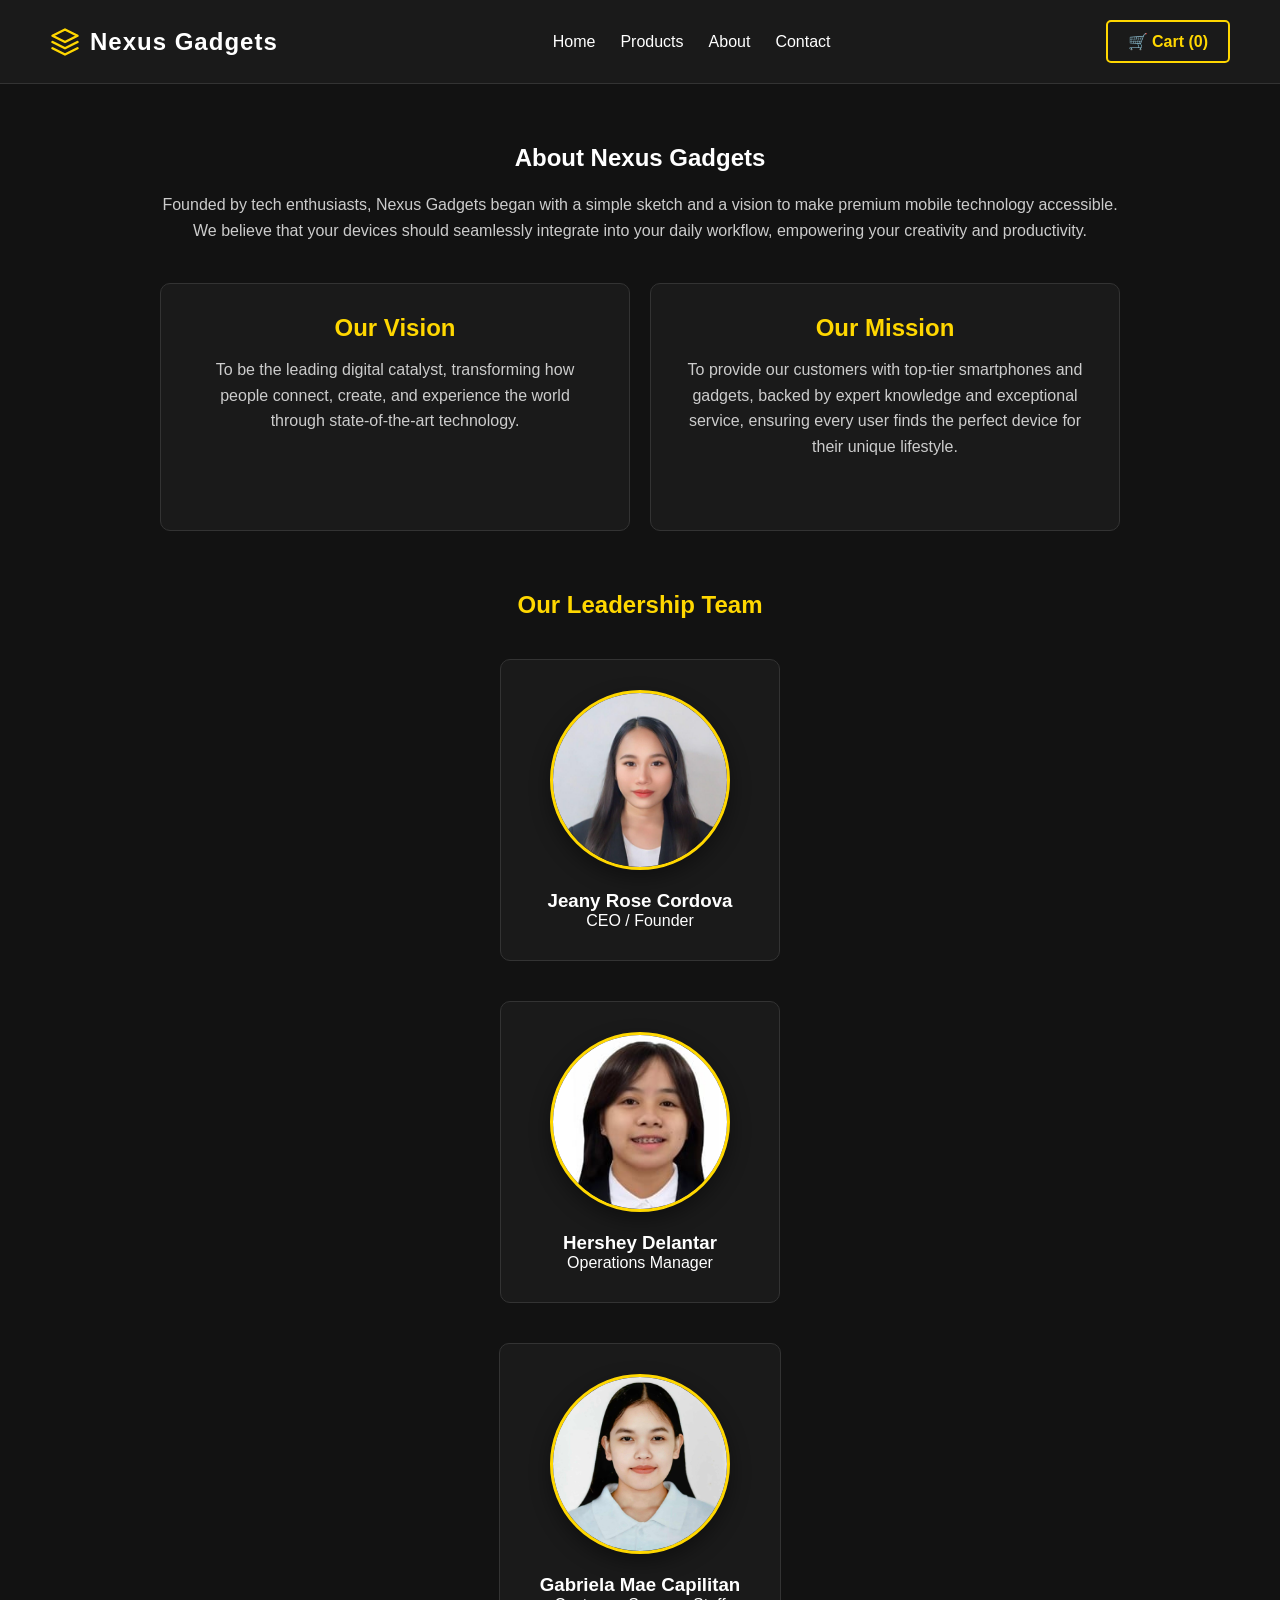
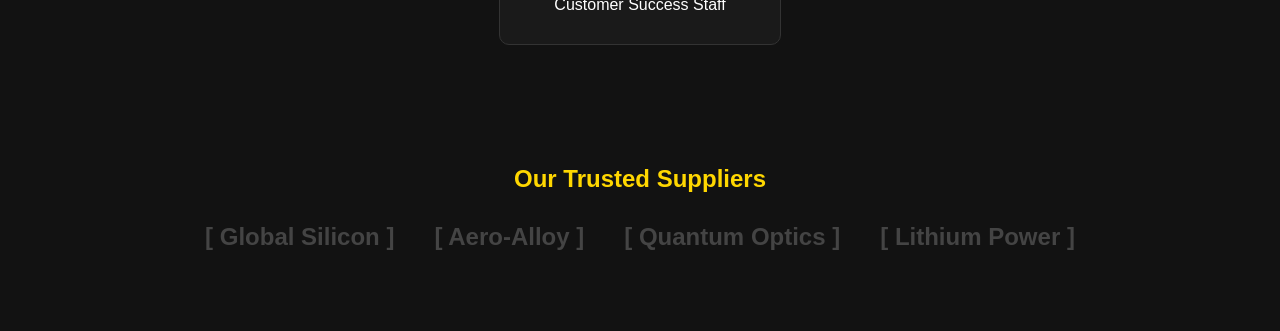
<file: about.html>
<!DOCTYPE html>
<html lang="en">
<head>
    <meta charset="UTF-8">
    <meta name="viewport" content="width=device-width, initial-scale=1.0">
    <title>Nexus Gadgets | About Us</title>
    <link rel="stylesheet" href="style.css">
    
    <link rel="preconnect" href="https://app.snipcart.com">
    <link rel="preconnect" href="https://cdn.snipcart.com">
    <link rel="stylesheet" href="https://cdn.snipcart.com/themes/v3.0.31/default/snipcart.css" />
</head>
<body>

    <header>
        <div class="logo" style="display: flex; align-items: center; gap: 10px;">
            <svg width="30" height="30" viewBox="0 0 24 24" fill="none" stroke="#FFD700" stroke-width="2" stroke-linecap="round" stroke-linejoin="round">
                <polygon points="12 2 2 7 12 12 22 7 12 2"></polygon>
                <polyline points="2 17 12 22 22 17"></polyline>
                <polyline points="2 12 12 17 22 12"></polyline>
            </svg>
            Nexus Gadgets
        </div>
        <nav>
            <ul class="nav-links">
                <li><a href="index.html">Home</a></li>
                <li><a href="products.html">Products</a></li>
                <li><a href="about.html">About</a></li>
                <li><a href="contact.html">Contact</a></li>
            </ul>
        </nav>
        <button class="snipcart-checkout yellow-basket">
            🛒 Cart (<span class="snipcart-items-count">0</span>)
        </button>
    </header>

    <main class="about-container">
        <section class="company-info">
            <h1>About Nexus Gadgets</h1>
            <p>Founded by tech enthusiasts, Nexus Gadgets began with a simple sketch and a vision to make premium mobile technology accessible. We believe that your devices should seamlessly integrate into your daily workflow, empowering your creativity and productivity.</p>
            
            <div class="mission-vision">
                <div class="card">
                    <h2>Our Vision</h2>
                    <p>To be the leading digital catalyst, transforming how people connect, create, and experience the world through state-of-the-art technology.</p>
                </div>
                <div class="card">
                    <h2>Our Mission</h2>
                    <p>To provide our customers with top-tier smartphones and gadgets, backed by expert knowledge and exceptional service, ensuring every user finds the perfect device for their unique lifestyle.</p>
                </div>
            </div>
        </section>

        <section class="team-section">
            <h2>Our Leadership Team</h2>
            
            <div class="hierarchy">
                <div class="tier ceo-tier">
                    <div class="team-member">
                        <img src="ceo.jpg" alt="Mojad" class="team-img">
                        <h3>Jeany Rose Cordova </h3>
                        <p class="role">CEO / Founder</p>
                    </div>
                </div>

                <div class="tier manager-tier">
                    <div class="team-member">
                        <img src="manager.jpg" alt="Alex Chen" class="team-img">
                        <h3>Hershey Delantar</h3>
                        <p class="role">Operations Manager</p>
                    </div>
                </div>

                <div class="tier staff-tier">
                    <div class="team-member">
                        <img src="staff.jpg" alt="Taylor Smith" class="team-img">
                        <h3>Gabriela Mae Capilitan</h3>
                        <p class="role">Customer Success Staff</p>
                    </div>
                </div>
            </div>
        </section>

      <section class="suppliers" style="border-top: none; margin-bottom: 20px;">
            <h2 style="color: #FFD700; margin-bottom: 30px;">Our Trusted Suppliers</h2>
            <div class="supplier-logos">
                <span>[ Global Silicon ]</span>
                <span>[ Aero-Alloy ]</span>
                <span>[ Quantum Optics ]</span>
                <span>[ Lithium Power ]</span>
            </div>
        </section>
    </main>

    <script async src="https://cdn.snipcart.com/themes/v3.0.31/default/snipcart.js"></script>
    <div hidden id="snipcart" data-api-key="ODQwMzdhNmEtYWU3Ny00MjI5LTlhM2MtNGY4MDAyZmQyNzFiNjM5MDkyNjI5MzI3NDUwMDEy"></div>
    <script src="script.js"></script>
</body>
</html>
</file>
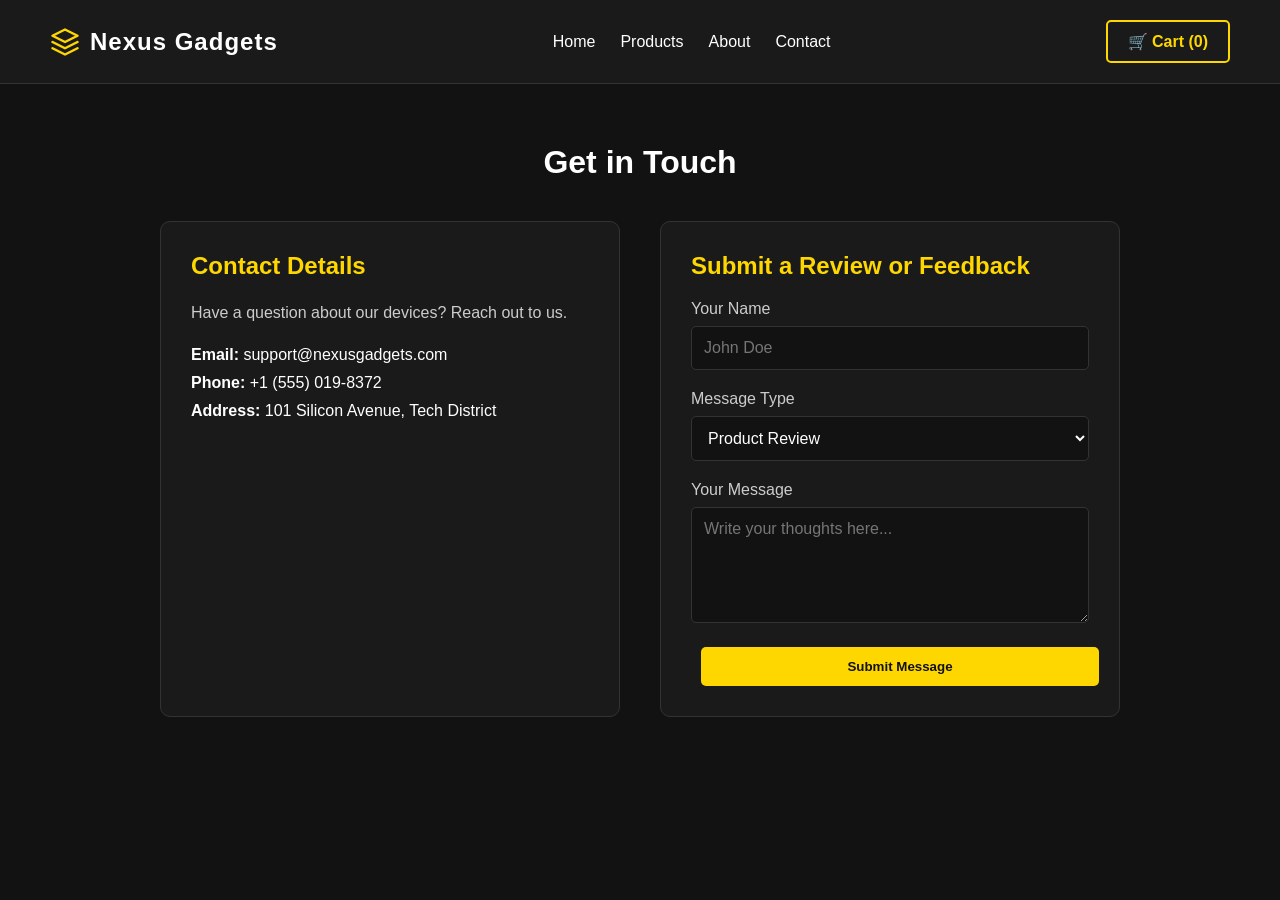
<file: contact.html>
<!DOCTYPE html>
<html lang="en">
<head>
    <meta charset="UTF-8">
    <meta name="viewport" content="width=device-width, initial-scale=1.0">
    <title>Nexus Gadgets | Contact</title>
    <link rel="stylesheet" href="style.css">
    
    <link rel="preconnect" href="https://app.snipcart.com">
    <link rel="preconnect" href="https://cdn.snipcart.com">
    <link rel="stylesheet" href="https://cdn.snipcart.com/themes/v3.0.31/default/snipcart.css" />
</head>
<body>

    <header>
        <div class="logo" style="display: flex; align-items: center; gap: 10px;">
    <svg width="30" height="30" viewBox="0 0 24 24" fill="none" stroke="#FFD700" stroke-width="2" stroke-linecap="round" stroke-linejoin="round">
        <polygon points="12 2 2 7 12 12 22 7 12 2"></polygon>
        <polyline points="2 17 12 22 22 17"></polyline>
        <polyline points="2 12 12 17 22 12"></polyline>
    </svg>
    Nexus Gadgets
</div>
        <nav>
            <ul class="nav-links">
                <li><a href="index.html">Home</a></li>
                <li><a href="products.html">Products</a></li>
                <li><a href="about.html">About</a></li>
                <li><a href="contact.html">Contact</a></li>
            </ul>
        </nav>
        <button class="snipcart-checkout yellow-basket">
            🛒 Cart (<span class="snipcart-items-count">0</span>)
        </button>
    </header>

    <main class="contact-container">
        <h1 style="text-align: center; margin-bottom: 40px;">Get in Touch</h1>
        
        <div class="contact-wrapper">
            <div class="contact-info">
                <h2>Contact Details</h2>
                <p>Have a question about our devices? Reach out to us.</p>
                <ul class="info-list">
                    <li><strong>Email:</strong> support@nexusgadgets.com</li>
                    <li><strong>Phone:</strong> +1 (555) 019-8372</li>
                    <li><strong>Address:</strong> 101 Silicon Avenue, Tech District</li>
                </ul>
            </div>

            <div class="contact-form-container">
                <h2>Submit a Review or Feedback</h2>
                <form class="contact-form" onsubmit="event.preventDefault(); alert('Thank you! Your feedback has been submitted successfully.'); this.reset();">
                    <div class="form-group">
                        <label for="name">Your Name</label>
                        <input type="text" id="name" required placeholder="John Doe">
                    </div>
                    <div class="form-group">
                        <label for="type">Message Type</label>
                        <select id="type">
                            <option value="review">Product Review</option>
                            <option value="feedback">Website Feedback</option>
                        </select>
                    </div>
                    <div class="form-group">
                        <label for="message">Your Message</label>
                        <textarea id="message" rows="5" required placeholder="Write your thoughts here..."></textarea>
                    </div>
                    <button type="submit" class="btn primary-btn" style="width: 100%;">Submit Message</button>
                </form>
            </div>
        </div>
    </main>

    <script async src="https://cdn.snipcart.com/themes/v3.0.31/default/snipcart.js"></script>
    <div hidden id="snipcart" data-api-key="ODQwMzdhNmEtYWU3Ny00MjI5LTlhM2MtNGY4MDAyZmQyNzFiNjM5MDkyNjI5MzI3NDUwMDEy"></div>
    <script src="script.js"></script>
</body>
</html>
</file>
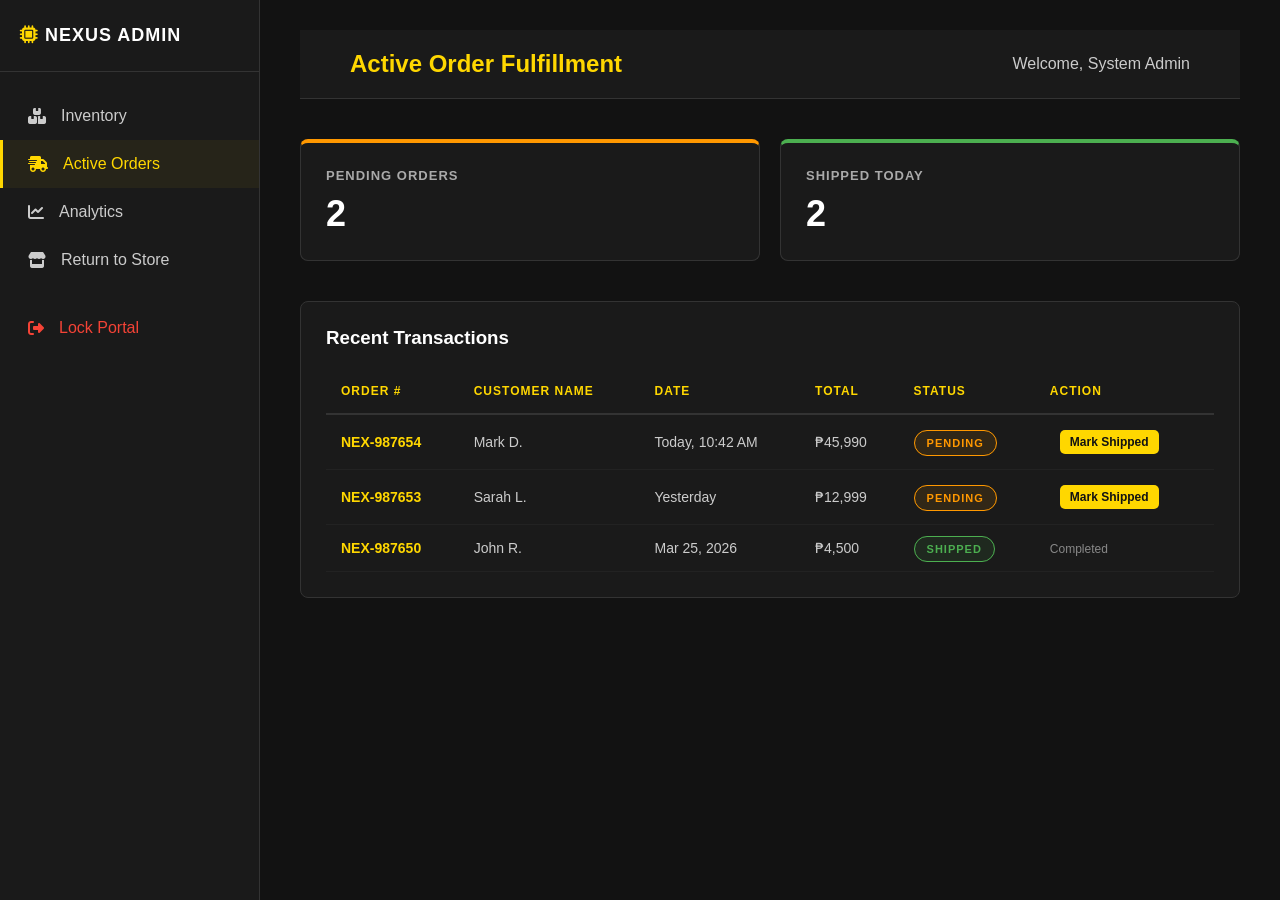
<file: inventory.html>
<!DOCTYPE html>
<html lang="en">
<head>
    <meta charset="UTF-8">
    <meta name="viewport" content="width=device-width, initial-scale=1.0">
    <title>Nexus Admin | Portal</title>
    <link rel="stylesheet" href="style.css">
    <link rel="stylesheet" href="https://cdnjs.cloudflare.com/ajax/libs/font-awesome/6.4.0/css/all.min.css">
</head>
<body class="admin-body">

    <div id="loginOverlay" class="login-overlay">
        <div class="login-box">
            <div class="logo" style="margin-bottom: 20px; color: #FFD700; font-size: 24px; font-weight: bold;">
                <i class="fa-solid fa-lock"></i> Nexus Staff Portal
            </div>
            <p>Please enter your access PIN to continue.</p>
            <input type="password" id="adminPin" placeholder="Enter PIN (2026)">
            <button onclick="checkPin()" class="btn primary-btn" style="width: 100%; margin-top: 15px;">Secure Login</button>
            <p id="loginError" style="color: #F44336; font-size: 12px; margin-top: 10px; display: none;">Access Denied. Incorrect PIN.</p>
        </div>
    </div>

    <div class="admin-container">
        
        <aside class="admin-sidebar">
            <div class="admin-logo">
                <i class="fa-solid fa-microchip" style="color: #FFD700;"></i> NEXUS ADMIN
            </div>
            <ul class="admin-nav">
                <li><a href="#" id="nav-inventory" class="active" onclick="switchTab('inventory')"><i class="fa-solid fa-boxes-stacked"></i> Inventory</a></li>
                <li><a href="#" id="nav-orders" onclick="switchTab('orders')"><i class="fa-solid fa-truck-fast"></i> Active Orders</a></li>
                <li><a href="#" id="nav-analytics" onclick="switchTab('analytics')"><i class="fa-solid fa-chart-line"></i> Analytics</a></li>
                <li><a href="index.html"><i class="fa-solid fa-store"></i> Return to Store</a></li>
                <li><a href="#" onclick="logout()" style="color: #F44336; margin-top: 20px;"><i class="fa-solid fa-right-from-bracket"></i> Lock Portal</a></li>
            </ul>
        </aside>

        <main class="admin-main">
            <header class="admin-header">
                <h2 id="dashboardTitle">Inventory Management</h2>
                <div class="admin-user">
                    <span>Welcome, System Admin</span>
                </div>
            </header>

            <div id="view-inventory" class="dashboard-view">
                <div class="stats-grid">
                    <div class="stat-card"><h3>Total Products</h3><p class="stat-number" id="totalProductsStat">0</p></div>
                    <div class="stat-card warning"><h3>Low Stock Alerts</h3><p class="stat-number" id="lowStockStat">0</p></div>
                    <div class="stat-card"><h3>Total Inventory Value</h3><p class="stat-number" id="valueStat">₱0</p></div>
                </div>
                <section class="inventory-section">
                    <div class="table-header">
                        <h3>Current Stock Levels</h3>
                        <button class="btn primary-btn" onclick="addNewProduct()" style="padding: 8px 15px; font-size: 14px;">+ Add Product</button>
                    </div>
                    <div class="table-responsive">
                        <table class="inventory-table">
                            <thead>
                                <tr><th>Item ID</th><th>Product Name</th><th>Price</th><th>Stock</th><th>Status</th><th>Actions</th></tr>
                            </thead>
                            <tbody id="inventoryTableBody"></tbody>
                        </table>
                    </div>
                </section>
            </div>

            <div id="view-orders" class="dashboard-view" style="display: none;">
                <div class="stats-grid">
                    <div class="stat-card warning"><h3>Pending Orders</h3><p class="stat-number" id="pendingOrdersStat">0</p></div>
                    <div class="stat-card"><h3>Shipped Today</h3><p class="stat-number">2</p></div>
                </div>
                <section class="inventory-section">
                    <div class="table-header">
                        <h3>Recent Transactions</h3>
                    </div>
                    <div class="table-responsive">
                        <table class="inventory-table">
                            <thead>
                                <tr><th>Order #</th><th>Customer Name</th><th>Date</th><th>Total</th><th>Status</th><th>Action</th></tr>
                            </thead>
                            <tbody id="ordersTableBody"></tbody>
                        </table>
                    </div>
                </section>
            </div>

            <div id="view-analytics" class="dashboard-view" style="display: none;">
                <div class="stats-grid">
                    <div class="stat-card" style="border-top-color: #2196F3;"><h3>Monthly Revenue</h3><p class="stat-number">₱245,000</p></div>
                    <div class="stat-card" style="border-top-color: #9C27B0;"><h3>Top Selling Item</h3><p class="stat-number" style="font-size: 20px; padding-top:10px;">Nexus Omni Core</p></div>
                    <div class="stat-card" style="border-top-color: #00BCD4;"><h3>Site Visitors (30d)</h3><p class="stat-number">12,450</p></div>
                </div>
                <section class="inventory-section" style="text-align: center; padding: 50px;">
                    <i class="fa-solid fa-chart-pie" style="font-size: 60px; color: #FFD700; margin-bottom: 20px;"></i>
                    <h3 style="color: white; margin-bottom: 10px;">Advanced Analytics Dashboard</h3>
                    <p style="color: #888;">Live sales tracking and conversion metrics are active and logging in the background. Connect your Shopify or Snipcart API to visualize real-time charts here.</p>
                </section>
            </div>

        </main>
    </div>

    <script src="admin.js"></script>
</body>
</html>
</file>
<file: style.css>
/* General Reset & Typography */
* { 
    margin: 0; 
    padding: 0; 
    box-sizing: border-box; 
    font-family: 'Segoe UI', Tahoma, Geneva, Verdana, sans-serif; 
}

body { 
    background-color: #121212; 
    color: #ffffff; 
}

/* Header & Navigation */
header { 
    display: flex; 
    justify-content: space-between; 
    align-items: center; 
    padding: 20px 50px; 
    background-color: #1a1a1a; 
    border-bottom: 1px solid #333; 
}

.logo { 
    font-size: 24px; 
    font-weight: bold; 
    letter-spacing: 1px; 
}

.nav-links { 
    list-style: none; 
    display: flex; 
    gap: 25px; 
}

.nav-links a { 
    color: #ffffff; 
    text-decoration: none; 
    font-size: 16px; 
    transition: color 0.3s ease; 
}

.nav-links a:hover { 
    color: #FFD700; 
}

/* The Yellow Basket (Rubric Requirement) */
.yellow-basket { 
    background-color: transparent; 
    color: #FFD700; 
    border: 2px solid #FFD700; 
    padding: 10px 20px; 
    border-radius: 5px; 
    cursor: pointer; 
    font-size: 16px; 
    font-weight: bold; 
    transition: all 0.3s ease; 
}

.yellow-basket:hover { 
    background-color: #FFD700; 
    color: #121212; 
}

/* Hero Section with Background Image */
.hero {
    height: 80vh;
    display: flex;
    align-items: center;
    justify-content: center;
    text-align: center;
    padding: 0 20px;
    background: linear-gradient(rgba(18, 18, 18, 0.4), rgba(18, 18, 18, 0.95)), url('https://images.unsplash.com/photo-1611162617213-7d7a39e9b1d7?auto=format&fit=crop&w=1920&q=80');
    background-size: cover;
    background-position: center;
}

.hero-content h1 { font-size: 48px; margin-bottom: 20px; }
.hero-content p { font-size: 18px; max-width: 600px; margin: 0 auto 30px auto; color: #cccccc; line-height: 1.6; }

/* Buttons */
.btn { 
    padding: 12px 25px; 
    text-decoration: none; 
    border-radius: 5px; 
    font-weight: bold; 
    margin: 0 10px; 
    display: inline-block; 
    cursor: pointer; 
    border: none; 
}

.primary-btn { background-color: #FFD700; color: #121212; }
.primary-btn:hover { background-color: #ffffff; color: #121212; }
.secondary-btn { background-color: transparent; border: 1px solid #ffffff; color: #ffffff; }
.secondary-btn:hover { background-color: #ffffff; color: #121212; }

/* =========================================
   NEW HOMEPAGE SECTIONS (TRACKING, REVIEWS, ETC)
   ========================================= */

/* General Section Wrapper */
.featured-products, .order-tracking, .reviews, .suppliers {
    max-width: 1200px;
    margin: 60px auto;
    padding: 0 20px;
}

/* Section Headers */
.section-header {
    display: flex;
    justify-content: space-between;
    align-items: flex-end;
    margin-bottom: 30px;
    border-bottom: 1px solid #333;
    padding-bottom: 15px;
}
.view-all { color: #FFD700; text-decoration: none; font-weight: bold; }
.view-all:hover { color: #ffffff; }

/* Product Add-to-Cart Button */
.add-to-cart-btn {
    width: 100%;
    background-color: transparent;
    color: #FFD700;
    border: 1px solid #FFD700;
    padding: 10px;
    border-radius: 5px;
    font-weight: bold;
    cursor: pointer;
    transition: 0.3s;
    text-transform: uppercase;
    letter-spacing: 1px;
}
.add-to-cart-btn:hover { background-color: #FFD700; color: #121212; }

.product-img-placeholder {
    width: 100%; height: 250px; background-color: #222; border-radius: 8px;
    display: flex; align-items: center; justify-content: center; color: #555; margin-bottom: 15px;
}

/* Order Tracking Section */
.order-tracking { text-align: center; }
.tracking-box {
    background-color: #1a1a1a; border: 1px solid #333; padding: 40px;
    border-radius: 10px; max-width: 600px; margin: 0 auto;
}
.tracking-box h2 { color: #FFD700; margin-bottom: 10px; }
.tracking-box p { color: #ccc; margin-bottom: 25px; }
.tracking-form { display: flex; gap: 10px; }
.tracking-form input {
    flex: 1; padding: 12px 15px; background: #121212; border: 1px solid #333;
    color: white; border-radius: 5px; font-size: 16px; outline: none;
}
.tracking-form input:focus { border-color: #FFD700; }

/* Reviews Section */
.reviews h2 { text-align: center; margin-bottom: 30px; }
.review-grid { display: grid; grid-template-columns: repeat(auto-fit, minmax(300px, 1fr)); gap: 30px; }
.review-card { background-color: #1a1a1a; padding: 30px; border-radius: 10px; border: 1px solid #333; }
.stars { color: #FFD700; margin-bottom: 15px; letter-spacing: 2px; }
.review-card p { font-style: italic; color: #ccc; margin-bottom: 15px; line-height: 1.6; }
.review-card h4 { color: #fff; }

/* Suppliers Section */
.suppliers { text-align: center; border-top: 1px solid #333; padding-top: 40px; }
.suppliers p { color: #888; text-transform: uppercase; letter-spacing: 2px; font-size: 12px; margin-bottom: 20px; }
.supplier-logos { display: flex; justify-content: center; gap: 40px; flex-wrap: wrap; }
.supplier-logos span { font-size: 24px; font-weight: bold; color: #444; transition: 0.3s; }
.supplier-logos span:hover { color: #FFD700; }

/* Global Footer */
footer { background-color: #0a0a0a; border-top: 1px solid #333; padding: 60px 50px 20px; margin-top: 60px; }
.footer-content { display: grid; grid-template-columns: repeat(auto-fit, minmax(200px, 1fr)); gap: 40px; max-width: 1200px; margin: 0 auto; }
.footer-column h3 { color: #FFD700; margin-bottom: 20px; font-size: 18px; }
.footer-column p, .footer-column a { color: #aaa; text-decoration: none; line-height: 1.8; display: block; margin-bottom: 10px; }
.footer-column ul { list-style: none; }
.footer-column a:hover { color: #ffffff; }
.admin-link { color: #FFD700 !important; font-weight: bold; border-bottom: 1px solid #FFD700; display: inline-block; padding-bottom: 2px; }
.footer-bottom { text-align: center; color: #666; margin-top: 50px; padding-top: 20px; border-top: 1px solid #222; font-size: 14px; }

/* =========================================
   EXISTING GRIDS & ABOUT PAGES
   ========================================= */
/* Products Grid */
.shop-container { max-width: 1200px; margin: 0 auto; padding: 20px; }
.product-grid { display: grid; grid-template-columns: repeat(auto-fit, minmax(300px, 1fr)); gap: 30px; }
.product-card { background-color: #1a1a1a; padding: 25px; border-radius: 10px; text-align: center; border: 1px solid #333; transition: transform 0.3s ease; }
.product-card:hover { transform: translateY(-5px); border-color: #FFD700; }
.product-card h3 { margin-bottom: 10px; font-size: 22px; }
.product-card .category { font-size: 12px; color: #FFD700; margin-bottom: 15px; text-transform: uppercase; }
.product-card .desc { font-size: 14px; color: #cccccc; margin-bottom: 20px; height: 40px; }
.product-card .price { font-size: 24px; font-weight: bold; margin-bottom: 20px; }

/* Product Image Styling */
.product-img { width: 100%; height: 250px; object-fit: cover; border-radius: 8px; margin-bottom: 15px; border: 1px solid #333; transition: transform 0.5s ease; }

/* About Page */
.about-container { max-width: 1000px; margin: 40px auto; padding: 20px; text-align: center; }
.company-info h1 { margin-bottom: 20px; }
.company-info p { color: #cccccc; line-height: 1.6; margin-bottom: 40px; }
.mission-vision { display: flex; gap: 20px; margin-bottom: 60px; }
.mission-vision .card { background-color: #1a1a1a; padding: 30px; border-radius: 10px; border: 1px solid #333; flex: 1; }
.mission-vision h2 { color: #FFD700; margin-bottom: 15px; }

/* Contact Page */
.contact-container { max-width: 1000px; margin: 40px auto; padding: 20px; }
.contact-wrapper { display: flex; gap: 40px; flex-wrap: wrap; }
.contact-info, .contact-form-container { flex: 1; min-width: 300px; background-color: #1a1a1a; padding: 30px; border-radius: 10px; border: 1px solid #333; }
.contact-info h2, .contact-form-container h2 { margin-bottom: 20px; color: #FFD700; }
.contact-info p { color: #cccccc; margin-bottom: 20px; line-height: 1.6; }
.info-list { list-style: none; margin-bottom: 30px; }
.info-list li { margin-bottom: 10px; color: #ffffff; }

/* Contact Form */
.contact-form .form-group { margin-bottom: 20px; }
.contact-form label { display: block; margin-bottom: 8px; color: #cccccc; text-align: left; }
.contact-form input, .contact-form select, .contact-form textarea { width: 100%; padding: 12px; background-color: #121212; border: 1px solid #333; border-radius: 5px; color: #ffffff; font-size: 16px; }


/* =========================================
   PREMIUM ANIMATIONS & TRANSITIONS
   ========================================= */
@keyframes fadeUp {
    from { opacity: 0; transform: translateY(30px); }
    to { opacity: 1; transform: translateY(0); }
}

.product-card { opacity: 0; animation: fadeUp 0.8s ease forwards; overflow: hidden; }
.product-card:nth-child(1) { animation-delay: 0.1s; }
.product-card:nth-child(2) { animation-delay: 0.2s; }
.product-card:nth-child(3) { animation-delay: 0.3s; }

.product-card:hover .product-img { transform: scale(1.08); }

.hero-content { opacity: 0; animation: fadeUp 1s ease forwards; animation-delay: 0.2s; }

/* =========================================
   SNIPCART CUSTOM THEME (DARK MODE + YELLOW)
   ========================================= */
#snipcart {
    --bgColor-default: #1a1a1a; 
    --bgColor-alt: #121212;
    --bgColor-modal: rgba(0, 0, 0, 0.8);
    --color-default: #ffffff;
    --color-alt: #cccccc;
    --color-icon: #FFD700;
    --color-brand: #FFD700;
    --color-link: #FFD700;
    --color-link-hover: #ffffff;
    --color-buttonPrimary: #FFD700;
    --color-buttonPrimary-hover: #e6c200;
    --color-buttonPrimary-text: #121212;
    --borderColor-default: #333333;
    --bgColor-input: #121212;
    --color-input: #ffffff;
    --color-input-hover: #FFD700;
    --color-input-focus: #FFD700;
}

/* =========================================
   MOBILE RESPONSIVENESS
   ========================================= */
@media (max-width: 768px) {
    header { flex-direction: column; padding: 20px; gap: 15px; text-align: center; }
    .nav-links { flex-wrap: wrap; justify-content: center; gap: 15px; }
    
    .hero-content h1 { font-size: 32px; }
    .cta-buttons { display: flex; flex-direction: column; gap: 15px; }
    .btn { margin: 0; }
    
    /* Fix Tracking Form for Mobile */
    .tracking-form { flex-direction: column; }
    .tracking-form button { padding: 12px; }
    
    /* Fix Footer for Mobile */
    footer { padding: 40px 20px 20px; }
    .footer-content { text-align: center; }

    .mission-vision { flex-direction: column; }
    .contact-wrapper { flex-direction: column; }
}
/* =========================================
   NEW HOMEPAGE SECTIONS (TRACKING, REVIEWS, SUPPLIERS)
   ========================================= */

/* General Section Wrapper */
.featured-products, .order-tracking, .reviews, .suppliers {
    max-width: 1200px;
    margin: 60px auto;
    padding: 0 20px;
}

/* Order Tracking Section */
.order-tracking { text-align: center; }
.tracking-box {
    background-color: #1a1a1a; 
    border: 1px solid #333; 
    padding: 40px;
    border-radius: 10px; 
    max-width: 600px; 
    margin: 0 auto;
}
.tracking-box h2 { color: #FFD700; margin-bottom: 10px; }
.tracking-box p { color: #ccc; margin-bottom: 25px; }
.tracking-form { display: flex; gap: 10px; }
.tracking-form input {
    flex: 1; padding: 12px 15px; background: #121212; border: 1px solid #333;
    color: white; border-radius: 5px; font-size: 16px; outline: none;
}
.tracking-form input:focus { border-color: #FFD700; }
.tracking-form button {
    background-color: #FFD700;
    color: #121212;
    border: none;
    font-weight: bold;
    padding: 0 20px;
    border-radius: 5px;
    cursor: pointer;
    transition: 0.3s;
}
.tracking-form button:hover {
    background-color: #ffffff;
}

/* Reviews Section */
.reviews h2 { text-align: center; margin-bottom: 30px; }
.review-grid { display: grid; grid-template-columns: repeat(auto-fit, minmax(300px, 1fr)); gap: 30px; }
.review-card { background-color: #1a1a1a; padding: 30px; border-radius: 10px; border: 1px solid #333; }
.stars { color: #FFD700; margin-bottom: 15px; letter-spacing: 2px; }
.review-card p { font-style: italic; color: #ccc; margin-bottom: 15px; line-height: 1.6; }
.review-card h4 { color: #fff; }

/* Suppliers Section */
.suppliers { text-align: center; border-top: 1px solid #333; padding-top: 40px; }
.suppliers p { color: #888; text-transform: uppercase; letter-spacing: 2px; font-size: 12px; margin-bottom: 20px; }
.supplier-logos { display: flex; justify-content: center; gap: 40px; flex-wrap: wrap; }
.supplier-logos span { font-size: 24px; font-weight: bold; color: #444; transition: 0.3s; }
.supplier-logos span:hover { color: #FFD700; }

/* =========================================
   GLOBAL FOOTER STYLING
   ========================================= */
footer { 
    background-color: #0a0a0a; 
    border-top: 1px solid #333; 
    padding: 60px 50px 20px; 
    margin-top: 60px; 
}
.footer-content { 
    display: grid; 
    grid-template-columns: repeat(auto-fit, minmax(200px, 1fr)); 
    gap: 40px; 
    max-width: 1200px; 
    margin: 0 auto; 
}
.footer-column h3 { color: #FFD700; margin-bottom: 20px; font-size: 18px; }
.footer-column p, .footer-column a { 
    color: #aaa; 
    text-decoration: none; 
    line-height: 1.8; 
    display: block; 
    margin-bottom: 10px; 
    transition: 0.3s;
}
.footer-column ul { list-style: none; }
.footer-column a:hover { color: #ffffff; }

/* Admin / Staff Link Styling */
.admin-link { 
    color: #FFD700 !important; 
    font-weight: bold; 
    border-bottom: 1px solid #FFD700; 
    display: inline-block; 
    padding-bottom: 2px; 
}

.footer-bottom { 
    text-align: center; 
    color: #666; 
    margin-top: 50px; 
    padding-top: 20px; 
    border-top: 1px solid #222; 
    font-size: 14px; 
}

/* Mobile Footer Fixes */
@media (max-width: 768px) {
    .tracking-form { flex-direction: column; }
    .tracking-form button { padding: 15px; margin-top: 10px; }
    footer { padding: 40px 20px 20px; }
    .footer-content { text-align: center; }
    .logo { justify-content: center; }
}
/* =========================================
   ADMIN / INVENTORY DASHBOARD
   ========================================= */

/* Overrides standard body settings for the admin app */
.admin-body {
    margin: 0;
    padding: 0;
    height: 100vh;
    overflow: hidden; /* Locks the page so only the main content scrolls */
    background-color: #121212;
}

.admin-container {
    display: flex;
    height: 100vh;
}

/* --- THE SIDEBAR --- */
.admin-sidebar {
    width: 260px;
    background-color: #1a1a1a;
    border-right: 1px solid #333;
    display: flex;
    flex-direction: column;
}

.admin-logo {
    padding: 25px 20px;
    font-size: 18px;
    font-weight: bold;
    letter-spacing: 1px;
    border-bottom: 1px solid #333;
    color: #ffffff;
}

.admin-nav {
    list-style: none;
    padding: 20px 0;
    margin: 0;
}

.admin-nav li a {
    display: flex;
    align-items: center;
    gap: 15px;
    padding: 15px 25px;
    color: #cccccc;
    text-decoration: none;
    transition: all 0.3s ease;
    border-left: 3px solid transparent; /* Hidden border for hover effect */
}

.admin-nav li a:hover, .admin-nav li a.active {
    background-color: rgba(255, 215, 0, 0.05);
    color: #FFD700;
    border-left: 3px solid #FFD700; /* Yellow highlight bar on the left */
}

/* --- THE MAIN CONTENT AREA --- */
.admin-main {
    flex: 1; /* Takes up all remaining space */
    overflow-y: auto; /* Allows scrolling inside the workspace */
    padding: 30px 40px;
}

.admin-header {
    display: flex;
    justify-content: space-between;
    align-items: center;
    margin-bottom: 40px;
    padding-bottom: 20px;
    border-bottom: 1px solid #333;
}

.admin-header h2 {
    color: #FFD700;
}

.admin-user span {
    font-weight: 500;
    color: #ccc;
}

/* --- QUICK STATS GRID --- */
.stats-grid {
    display: grid;
    grid-template-columns: repeat(auto-fit, minmax(200px, 1fr));
    gap: 20px;
    margin-bottom: 40px;
}

.stat-card {
    background-color: #1a1a1a;
    border: 1px solid #333;
    padding: 25px;
    border-radius: 8px;
    border-top: 4px solid #4CAF50; /* Green highlight */
}

.stat-card.warning {
    border-top: 4px solid #FF9800; /* Orange highlight for low stock */
}

.stat-card h3 {
    font-size: 13px;
    color: #aaa;
    text-transform: uppercase;
    letter-spacing: 1px;
    margin-bottom: 10px;
}

.stat-number {
    font-size: 36px;
    font-weight: bold;
    color: #fff;
}

/* --- INVENTORY DATA TABLE --- */
.inventory-section {
    background-color: #1a1a1a;
    border: 1px solid #333;
    border-radius: 8px;
    padding: 25px;
}

.table-header {
    display: flex;
    justify-content: space-between;
    align-items: center;
    margin-bottom: 20px;
}

.table-responsive {
    overflow-x: auto; /* Adds a scrollbar if the table gets too wide */
}

.inventory-table {
    width: 100%;
    border-collapse: collapse;
    text-align: left;
}

.inventory-table th {
    color: #FFD700;
    font-size: 12px;
    text-transform: uppercase;
    letter-spacing: 1px;
    padding: 15px;
    border-bottom: 2px solid #333;
}

.inventory-table td {
    padding: 15px;
    border-bottom: 1px solid #222;
    color: #ccc;
    font-size: 14px;
}

.inventory-table tbody tr:hover {
    background-color: rgba(255, 255, 255, 0.03); /* Subtle row highlight */
}

/* --- STATUS BADGES --- */
.status-badge {
    padding: 6px 12px;
    border-radius: 20px;
    font-size: 11px;
    font-weight: bold;
    text-transform: uppercase;
    letter-spacing: 1px;
}

.in-stock { background-color: rgba(76, 175, 80, 0.1); color: #4CAF50; border: 1px solid #4CAF50; }
.low-stock { background-color: rgba(255, 152, 0, 0.1); color: #FF9800; border: 1px solid #FF9800; }
.out-stock { background-color: rgba(244, 67, 54, 0.1); color: #F44336; border: 1px solid #F44336; }

/* Edit/Delete Buttons */
.action-btn {
    background: transparent;
    border: none;
    color: #888;
    cursor: pointer;
    font-size: 16px;
    transition: 0.3s;
}

.action-btn:hover {
    color: #FFD700;
}

/* --- MOBILE RESPONSIVENESS FOR DASHBOARD --- */
@media (max-width: 992px) {
    .admin-container { flex-direction: column; height: auto; }
    .admin-sidebar { width: 100%; border-right: none; border-bottom: 1px solid #333; }
    .admin-nav { display: flex; overflow-x: auto; padding: 10px; }
    .admin-nav li a { padding: 10px 15px; white-space: nowrap; border-left: none; border-bottom: 3px solid transparent; }
    .admin-nav li a:hover, .admin-nav li a.active { border-left: none; border-bottom: 3px solid #FFD700; }
    .admin-body { overflow: auto; }
    .admin-main { padding: 20px; }
}
/* Review Form Styling */
.review-form-container {
    max-width: 600px; 
    margin: 50px auto 0; 
    background-color: #1a1a1a; 
    padding: 30px; 
    border-radius: 10px; 
    border: 1px solid #333;
}
.review-form-container h3 { 
    color: #FFD700; 
    margin-bottom: 20px; 
    text-align: center; 
}
.review-form { 
    display: flex; 
    flex-direction: column; 
    gap: 15px; 
}
.review-form input, .review-form select, .review-form textarea {
    width: 100%; 
    padding: 12px; 
    background: #121212; 
    border: 1px solid #333; 
    color: white; 
    border-radius: 5px; 
    font-size: 16px; 
    outline: none;
}
.review-form input:focus, .review-form select:focus, .review-form textarea:focus { 
    border-color: #FFD700; 
}
/* --- TEAM HIERARCHY BOXES --- */
.team-member { 
    display: flex;
    flex-direction: column;
    align-items: center;
    background-color: #1a1a1a; 
    padding: 30px 40px; 
    border-radius: 10px; 
    border: 1px solid #333; 
    text-align: center; 
    min-width: 280px; 
}

/* --- THE IMAGE FIX (Forces identical sizes) --- */
.team-img {
    width: 180px !important;  /* Forces exact width */
    height: 180px !important; /* Forces exact height */
    object-fit: cover;        /* Crops perfectly without stretching */
    border-radius: 50%;       /* Makes them perfect, elegant circles */
    border: 3px solid #FFD700;/* Adds your premium gold tech branding */
    margin-bottom: 20px;
    background-color: #fff;   /* Fallback background just in case */
    box-shadow: 0 8px 20px rgba(0,0,0,0.4);
}
/* =========================================
   ABOUT PAGE MARGIN & SPACING FIXES
   ========================================= */

.team-section {
    margin-top: 60px;
    margin-bottom: 80px;
}

.team-section h2 {
    color: #FFD700;
    margin-bottom: 40px; /* Breathing room below "Our Leadership Team" */
}

.hierarchy {
    display: flex;
    flex-direction: column;
    align-items: center;
    gap: 40px; /* Vertical space between CEO, Manager, and Staff tiers */
}

.tier {
    display: flex;
    justify-content: center;
    gap: 30px; /* Horizontal space between people on the same level */
    flex-wrap: wrap; /* Pushes cards to a new line on small screens instead of squishing */
    width: 100%;
}

/* Fix the Mission/Vision boxes squishing on mobile */
@media (max-width: 768px) {
    .tier { gap: 20px; }
}
/* =========================================
   ADMIN LOGIN OVERLAY (SECURITY GATE)
   ========================================= */
.login-overlay {
    position: fixed;
    top: 0; 
    left: 0; 
    width: 100%; 
    height: 100%;
    background: rgba(18, 18, 18, 0.95);
    backdrop-filter: blur(10px);
    display: flex;
    justify-content: center;
    align-items: center;
    z-index: 9999; /* Keeps it on top of everything */
}

.login-box {
    background: #1a1a1a;
    padding: 40px;
    border-radius: 10px;
    border: 1px solid #333;
    text-align: center;
    max-width: 400px;
    width: 90%;
    box-shadow: 0 20px 50px rgba(0,0,0,0.8);
}

.login-box p { 
    color: #aaa; 
    margin-bottom: 20px; 
    font-size: 14px; 
}

.login-box input {
    width: 100%; 
    padding: 12px;
    background: #121212; 
    border: 1px solid #333;
    color: white; 
    border-radius: 5px; 
    font-size: 16px;
    text-align: center; 
    outline: none; 
    letter-spacing: 5px;
}

.login-box input:focus { 
    border-color: #FFD700; 
}
</file>
